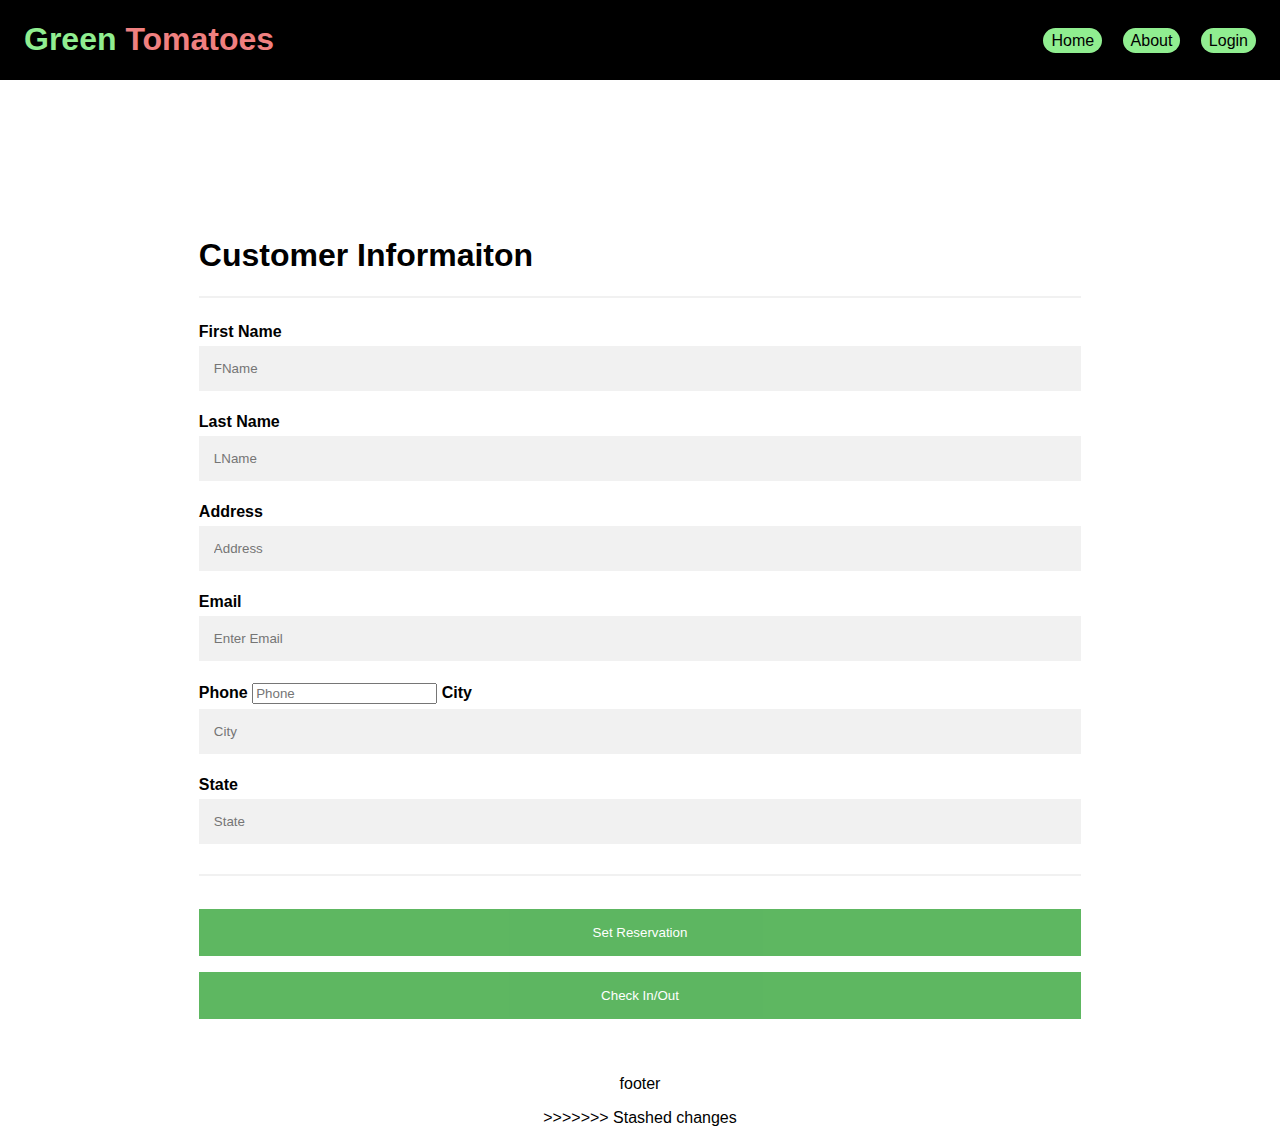
<file: CustomerInfo.html>
<<<<<<< Updated upstream

=======
<head>
  <meta name="viewport" content="width=device-width, initial-scale=1">

  <link href="./style.css" rel="stylesheet" type="text/css">
</head>

<body>
  <header>
    <h1><a id="green">Green </a><a id="red">Tomatoes</a></h1>
    <nav>
      <ul id="horizontal-list">
        <li><a href="/" class="active">Home</a></li>
        <li><a href="#">About</a></li>
        <li><a href="./login.html">Login</a></li>
      </ul>
      <h1>
        <button type="button" id="menu" onclick="mobiMenuOpen()">
          <i class="fas fa-bars"></i>
        </button>
      </h1>
    </nav>
    <div id="mobiMenu">
      <h1 id="red"><i class="fas fa-seedling"></i></h1>
      <h1 id="menuClose"><i class="fas fa-times" onclick="mobiMenuClose()"></i></h1>
    </div>
  </header>

<body onload="">

  <header>
    <h1><a id="green">Green </a><a id="red">Tomatoes</a></h1>
    <nav>
      <ul id="horizontal-list">
        <li><a href="/" class="active">Home</a></li>
        <li><a href="#about">About</a></li>
        <li><a href="/login">Login</a></li>
      </ul>
      <h1>
        <button type="button" id="menu" onclick="mobiMenuOpen()">
          <i class="fas fa-bars"></i>
        </button>
      </h1>
    </nav>
    <div id="mobiMenu">
      <h1 id="red"><i class="fas fa-seedling"></i></h1>
      <h1 id="menuClose"><i class="fas fa-times" onclick="mobiMenuClose()"></i></h1>
    </div>
  </header>

  <main>
 <form action="tbd">
      <div class="container">
        <br><br><br>
        <h1>Customer Informaiton</h1>
        <hr>

        <label for="First Name"><b>First Name</b></label>
        <input type="text" placeholder="FName" name="FName" required>

        <label for="Last Name"><b>Last Name</b></label>
        <input type="text" placeholder="LName" name="LName" required>
	
	<label for="Address"><b>Address</b></label>
        <input type="text" placeholder="Address" name="Address" required>
	
	<label for="Email"><b>Email</b></label>
        <input type="email" placeholder="Enter Email" name="email" required>

	<label for="Phone Name"><b>Phone</b></label>
        <input type="tel" placeholder="Phone" name="Phone" pattern="[0-9]{3}-[0-9]{3}-[0-9]{4}" required>

	<label for="City"><b>City</b></label>
        <input type="text" placeholder="City" name="City" required>

	<label for="State"><b>State</b></label>
        <input type="text" placeholder="State" name="State" required>	

        <hr>
        <button type="submit" class="signinbtn">Set Reservation</button>

        <button type="submit" class="signinbtn">Check In/Out</button>
      </div>


    </form>
  </main>

  <footer>
    <p>footer</p>
  </footer>
</body>

</html>
>>>>>>> Stashed changes
</file>
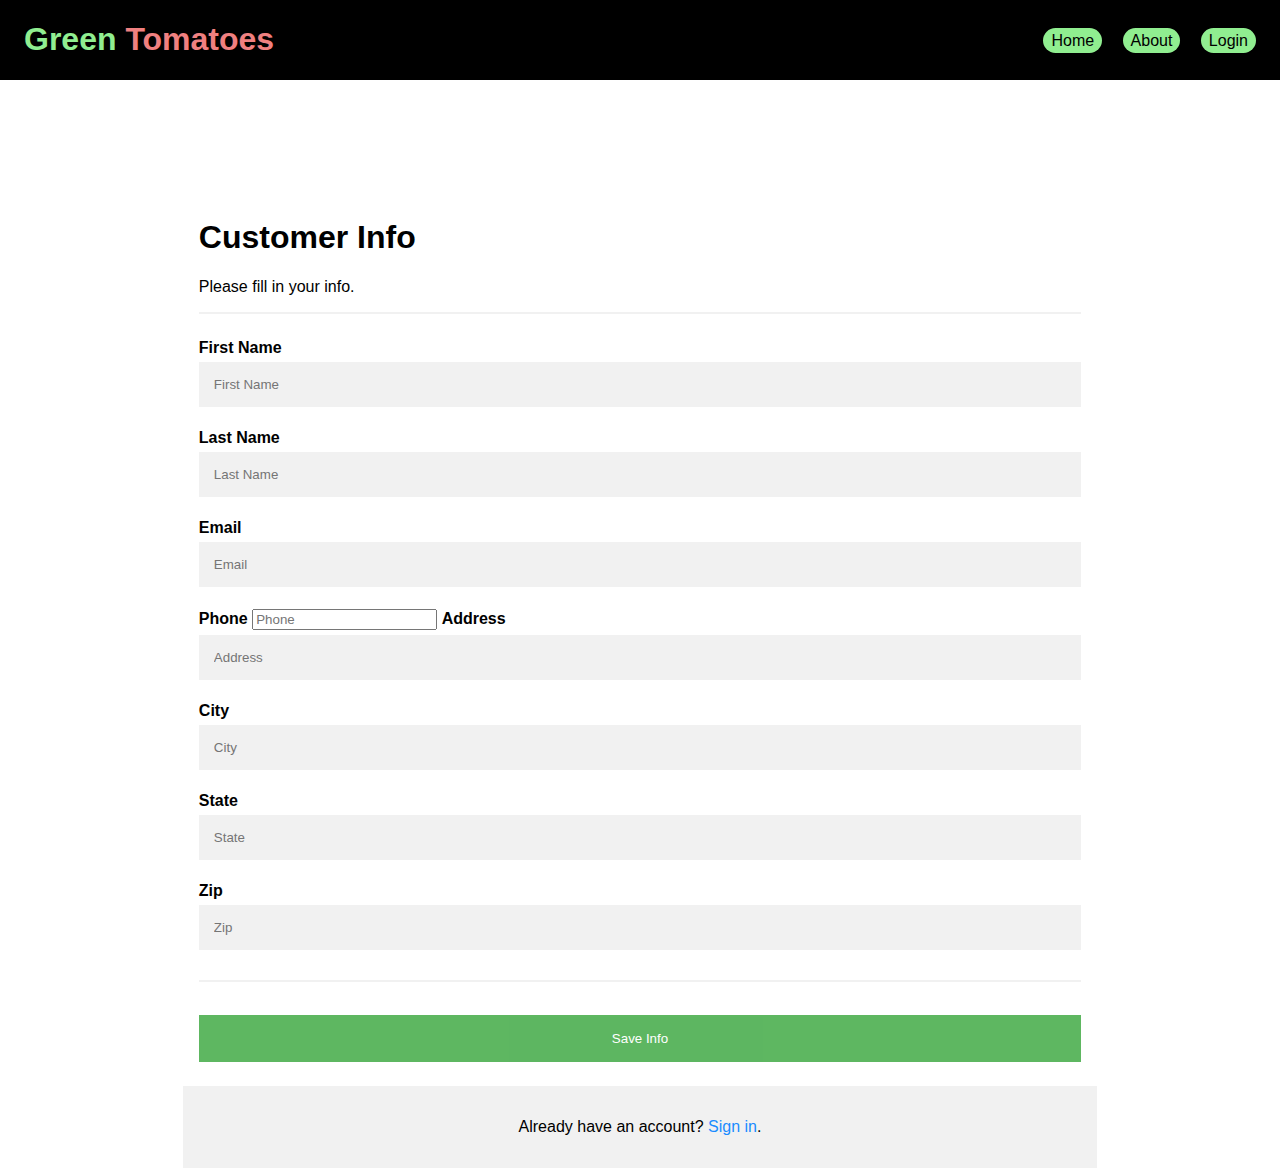
<file: customerinfo2.html>
<!DOCTYPE html>
<html>

<head>
  <meta name="viewport" content="width=device-width, initial-scale=1">

  <link rel="stylesheet" href="./style.css" />
</head>

<body>
  <header>
    <h1><a id="green">Green </a><a id="red">Tomatoes</a></h1>
    <nav>
      <ul id="horizontal-list">
        <li><a href="/" class="active">Home</a></li>
        <li><a href="#about">About</a></li>
        <li><a href="./login.html">Login</a></li>
      </ul>
      <h1>
        <button type="button" id="menu" onclick="mobiMenuOpen()">
          <i class="fas fa-bars"></i>
        </button>
      </h1>
    </nav>
    <div id="mobiMenu">
      <h1 id="red"><i class="fas fa-seedling"></i></h1>
      <h1 id="menuClose"><i class="fas fa-times" onclick="mobiMenuClose()"></i></h1>
    </div>
  </header>
  <main>
    <form action="/action_page.php">
      <div class="container">
        <br><br><br>
        <h1>Customer Info</h1>
        <p>Please fill in your info.</p>
        <hr>
		<label for="Fname"><b>First Name</b></label>
        <input type="text" placeholder="First Name" name="Fname" required>
		  <label for="Lname"><b>Last Name</b></label>
        <input type="text" placeholder="Last Name" name="Lname" required>
        <label for="email"><b>Email</b></label>
        <input type="email" placeholder="Email" name="email" required>
		  <label for="Phone"><b>Phone</b></label>
        <input type="tel" placeholder="Phone" name="Phone" pattern="[0-9]{3}-[0-9]{3}-[0-9]{4}" required>
		    <label for="address"><b>Address</b></label>
        <input type="text" placeholder="Address" name="address" required>
		    <label for="city"><b>City</b></label>
        <input type="text" placeholder="City" name="city" required>
		      <label for="state"><b>State</b></label>
        <input type="text" placeholder="State" name="state" required>
		   <label for="zip"><b>Zip</b></label>
        <input type="text" placeholder="Zip" name="zip" required>
        
        <hr>


        <button type="submit" class="registerbtn saveinfobtn">Save Info</button>
      </div>

      <div class="container signin">
        <p>Already have an account? <a href="./login.html">Sign in</a>.</p>
      </div>
    </form>
  </main>

</body>

</html>
</file>
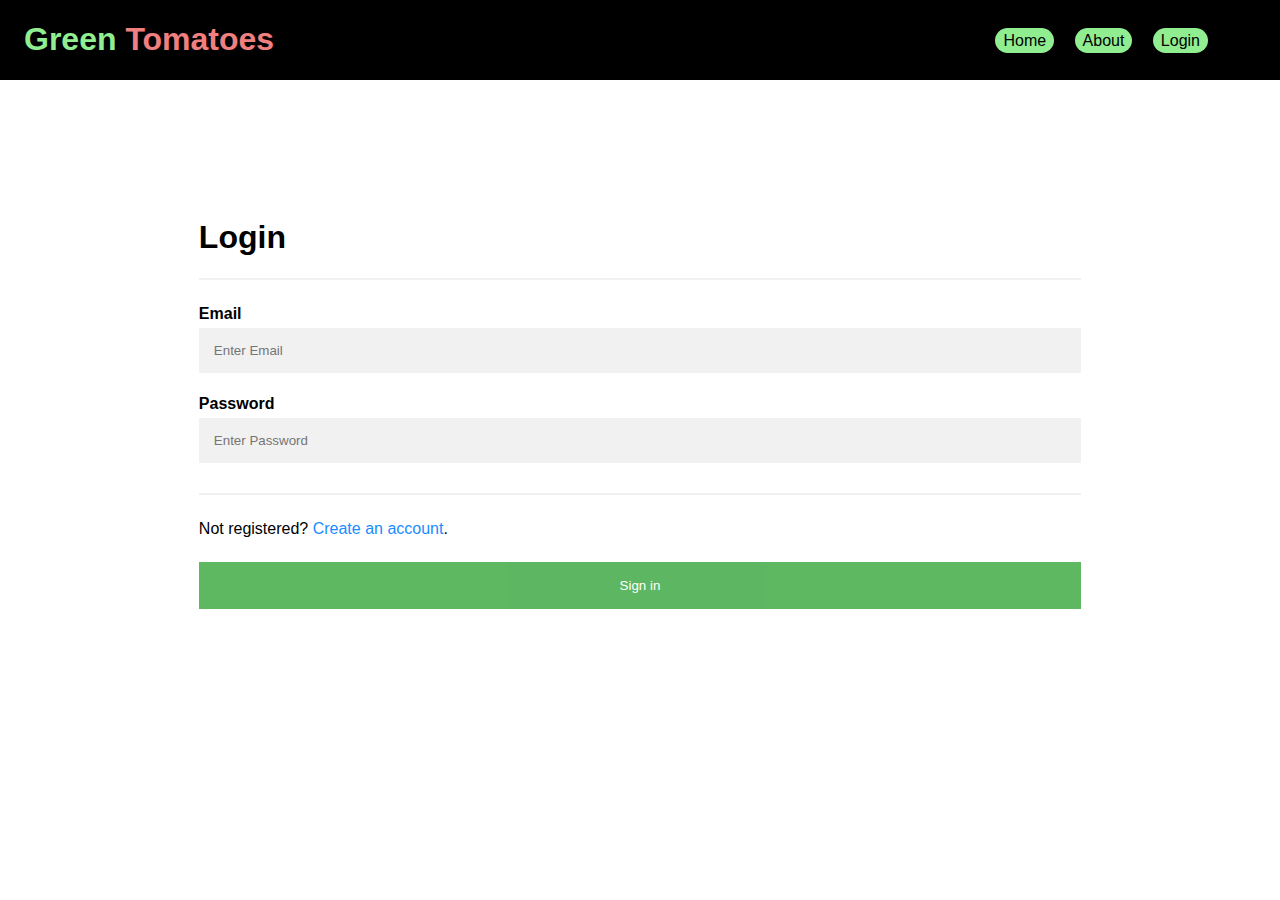
<file: login.html>
<!DOCTYPE html>
<html>

<head>
  <meta name="viewport" content="width=device-width, initial-scale=1">

  <link href="css/login.css" rel="stylesheet" type="text/css">
</head>

<body>
  <header>
    <h1><a id="green">Green </a><a id="red">Tomatoes</a></h1>
    <nav>
      <ul id="horizontal-list">
        <li><a href="/" class="active">Home</a></li>
        <li><a href="#">About</a></li>
        <li><a href="./login.html">Login</a></li>
      </ul>
      <h1>
        <button type="button" id="menu" onclick="mobiMenuOpen()">
          <i class="fas fa-bars"></i>
        </button>
      </h1>
    </nav>
    <div id="mobiMenu">
      <h1 id="red"><i class="fas fa-seedling"></i></h1>
      <h1 id="menuClose"><i class="fas fa-times" onclick="mobiMenuClose()"></i></h1>
    </div>
  </header>
  <main>
    <form action="tbd">
      <div class="container">
        <br><br><br>
        <h1>Login</h1>
        <hr>

        <label for="email"><b>Email</b></label>
        <input type="text" placeholder="Enter Email" name="email" required>

        <label for="psw"><b>Password</b></label>
        <input type="password" placeholder="Enter Password" name="psw" required>


        <hr>
        <p>Not registered? <a href="./register.html">Create an account</a>.</p>

        <button type="submit" class="signinbtn">Sign in</button>
      </div>


    </form>
  </main>

</body>

</html>
</file>
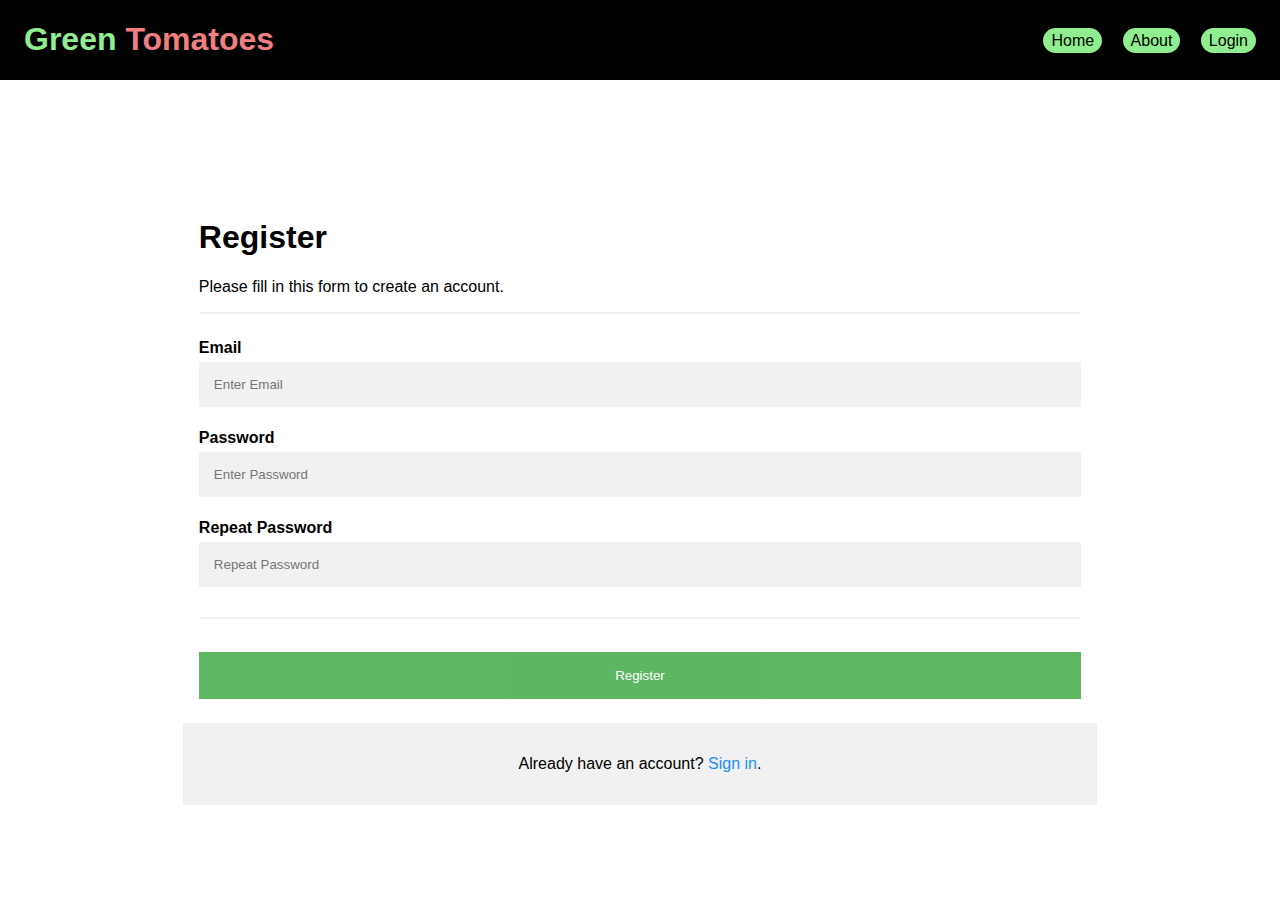
<file: register.html>
<!DOCTYPE html>
<html>

<head>
  <meta name="viewport" content="width=device-width, initial-scale=1">

  <link rel="stylesheet" href="./style.css" />
</head>

<body>
  <header>
    <h1><a id="green">Green </a><a id="red">Tomatoes</a></h1>
    <nav>
      <ul id="horizontal-list">
        <li><a href="/" class="active">Home</a></li>
        <li><a href="#about">About</a></li>
        <li><a href="./login.html">Login</a></li>
      </ul>
      <h1>
        <button type="button" id="menu" onclick="mobiMenuOpen()">
          <i class="fas fa-bars"></i>
        </button>
      </h1>
    </nav>
    <div id="mobiMenu">
      <h1 id="red"><i class="fas fa-seedling"></i></h1>
      <h1 id="menuClose"><i class="fas fa-times" onclick="mobiMenuClose()"></i></h1>
    </div>
  </header>
  <main>
    <form method="post" action="action_page.php">
      <div class="container">
        <br><br><br>
        <h1>Register</h1>
        <p>Please fill in this form to create an account.</p>
        <hr>

        <label for="email"><b>Email</b></label>
        <input type="text" placeholder="Enter Email" name="email" required>

        <label for="psw"><b>Password</b></label>
        <input type="password" placeholder="Enter Password" name="psw" required>

        <label for="psw-repeat"><b>Repeat Password</b></label>
        <input type="password" placeholder="Repeat Password" name="psw-repeat" required>
        <hr>


        <button type="submit" class="registerbtn" name="submit">Register</button>
      </div>

      <div class="container signin">
        <p>Already have an account? <a href="./login.html">Sign in</a>.</p>
      </div>
    </form>
  </main>

</body>

</html>
</file>
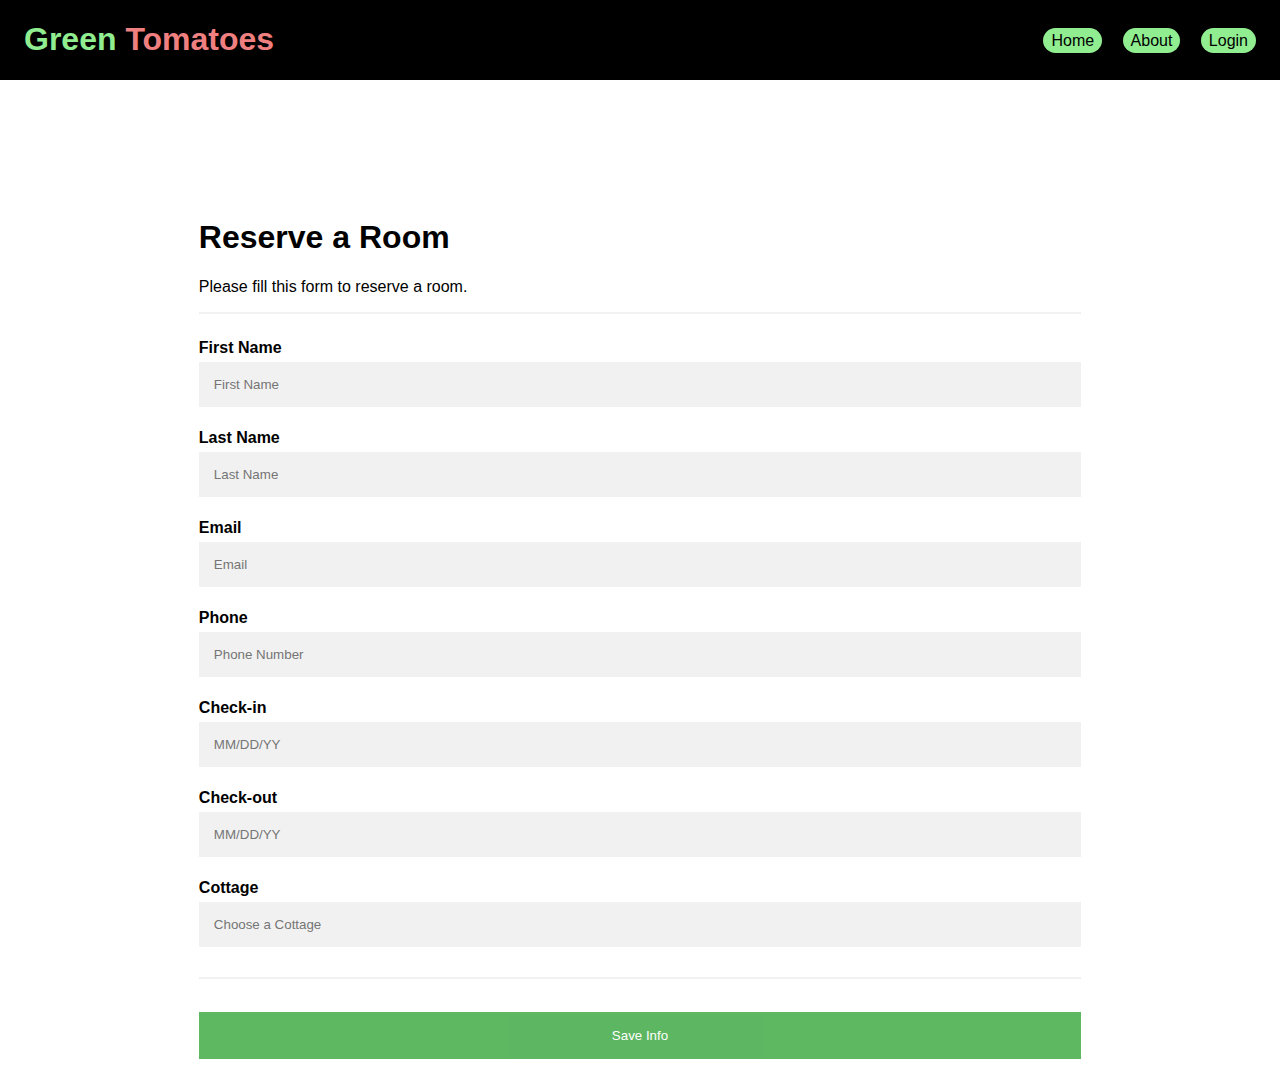
<file: reserveroom.html>
<!DOCTYPE html>
<html>

<head>
  <meta name="viewport" content="width=device-width, initial-scale=1">

  <link rel="stylesheet" href="./style.css" />
</head>

<body>
  <header>
    <h1><a id="green">Green </a><a id="red">Tomatoes</a></h1>
    <nav>
      <ul id="horizontal-list">
        <li><a href="index.php" class="active">Home</a></li>
        <li><a href="about.html">About</a></li>
        <li><a href="login.php">Login</a></li>
      </ul>
      <h1>
        <button type="button" id="menu" onclick="mobiMenuOpen()">
          <i class="fas fa-bars"></i>
        </button>
      </h1>
    </nav>
    <div id="mobiMenu">
      <h1 id="red"><i class="fas fa-seedling"></i></h1>
      <h1 id="menuClose"><i class="fas fa-times" onclick="mobiMenuClose()"></i></h1>
    </div>
  </header>
  <main>
    <form action="/action_page.php">
      <div class="container">
        <br><br><br>
        <h1>Reserve a Room</h1>
        <p>Please fill this form to reserve a room.</p>
        <hr>
        <label for="Fname"><b>First Name</b></label>
        <input type="text" placeholder="First Name" name="Fname" required>
        <label for="Lname"><b>Last Name</b></label>
        <input type="text" placeholder="Last Name" name="Lname" required>
        <label for="email"><b>Email</b></label>
        <input type="text" placeholder="Email" name="email" required>
        <label for="Phone"><b>Phone</b></label>
        <input type="text" placeholder="Phone Number" name="phone" required>
        <label for="checkin"><b>Check-in</b></label>
        <input type="text" placeholder="MM/DD/YY" name="checkin" required>
        <label for="checkout"><b>Check-out</b></label>
        <input type="text" placeholder="MM/DD/YY" name="checkin" required>
        <label for="cottage"><b>Cottage</b></label>
        <input type="text" placeholder="Choose a Cottage" name="cottage" required>


        <hr>


        <button type="submit" class="registerbtn saveinfobtn">Save Info</button>
      </div>


    </form>
  </main>

</body>

</html>
</file>
<file: style.css>
body {
  font-family: "Open Sans", sans-serif;
  color: #000000;
  display: grid;
  text-align: center;
  margin: 0;
  grid-template-rows: min-content auto auto;
}

header {
  grid-row: 1;
  color: white;
  background-color: black;
  font-size: 1em;
  display: flex;
  justify-content: space-between;
  padding-left: 1.5em;
  padding-right: 1.5em;
  position: fixed;
  top: 0;
  width: 100%;
}

* {
  box-sizing: border-box;
}

/* Add padding to containers */
.container {
  padding: 16px;
  background-color: white;
}

/* Full-width input fields */
input[type="text"],
input[type="email"],
input[type="password"] {
  width: 100%;
  padding: 15px;
  margin: 5px 0 22px 0;
  display: inline-block;
  border: none;
  background: #f1f1f1;
}

input[type="text"]:focus,
input[type="email"]:focus,
input[type="password"]:focus {
  background-color: #ddd;
  outline: none;
}

/* Overwrite default styles of hr */
hr {
  border: 1px solid #f1f1f1;
  margin-bottom: 25px;
}

/* Set a style for the submit button */
.signinbtn,
.registerbtn {
  background-color: #4caf50;
  color: white;
  padding: 16px 20px;
  margin: 8px 0;
  border: none;
  cursor: pointer;
  width: 100%;
  opacity: 0.9;
}

.signinbtn:hover,
.registerbtn:hover {
  opacity: 1;
}

/* Add a blue text color to links */
a {
  color: dodgerblue;
}

/* Set a grey background color and center the text of the "sign in" section */
.signin {
  background-color: #f1f1f1;
  text-align: center;
}

#green {
  color: lightgreen;
}

#red {
  color: lightcoral;
}

nav ul {
  list-style: none;
  padding-top: 1em;
}

nav ul li {
  display: inline;
  background-color: #90ee90;
  padding: 0.25em 0.5em 0.25em 0.5em;
  margin-left: 1em;
  border-radius: 50px;
}

nav #menu,
header #mobiMenu,
#mobiMenu nav ul,
#menuClose {
  display: none;
}

nav ul li a:link,
nav ul li a:visited {
  color: black;
  background-color: transparent;
  text-decoration: none;
}

nav ul li:focus,
nav ul li:hover,
nav ul li:active {
  background-color: #f08080;
  text-decoration: none;
}

nav ul li a:focus,
nav ul li a:hover,
nav ul li a:active {
}

main {
  grid-row: 2;
  display: grid;
  grid-template-columns: 1fr 5fr 1fr;
  text-align: left;
  padding-top: 8em;

  /*
  background-image: linear-gradient(to top, white, transparent),
    url(./media/land.jfif);
  background-size: cover;
  background-repeat: no-repeat;
  background-position: center;*/
}

main * {
  grid-column: 2;
}

#slideshow-container {
  max-width: 950px;
  margin: 0 auto;
  padding: 20px;
}

#slides {
  width: 100%;
  height: auto;
  border: 5px solid black;
  border-radius: 2em;
}

main #welcome {
  text-align: center;
  padding-bottom: 5em;
  height: 100%;
}

main h3 {
  text-align: center;
}

main #welcome h3 {
  margin-bottom: -0.5em;
}

main #welcome #morebtn,
main #reshead {
  margin-top: 2em;
}

main #resCard {
  background-color: whitesmoke;
  border: 2.5px solid gray;
  border-radius: 1em;
  margin-top: 1em;
  margin-bottom: 1em;
}

main #resCard #resimg {
  object-fit: cover;
  width: 100%;
  height: 30vw;
  border-bottom: 2.5px solid gray;
  border-top-left-radius: 0.8em;
  border-top-right-radius: 0.8em;
}

main #resCard h4,
main #resCard p {
  padding-left: 1em;
  padding-right: 1em;
}

/* Set the size of the div element that contains the map */
#map {
  height: 400px;
  /* The height is 400 pixels */
  width: 100%;
  /* The width is the width of the web page */
}

footer {
  grid-row: 3;
}

a:link,
a:visited {
  color: #1a8cff;
  background-color: transparent;
  text-decoration: none;
}

a:focus,
a:hover,
a:active {
  color: #50b347;
  background-color: transparent;
  text-decoration: none;
}

@media (max-width: 750px) {
  nav {
    padding-top: 5px;
  }

  nav ul {
    display: none;
  }

  nav #menu {
    display: inline;
    font-size: 35px;
  }

  nav button {
    background-color: black;
    color: white;
    border: none;
  }

  header #mobiMenu {
    background-color: black;
    width: 100%;
    margin-left: -1.5em;
    padding-left: 1.5em;
    padding-right: 1.5em;
    justify-content: space-between;
    animation-name: mobiMenuOpen;
    animation-duration: 1s;
  }

  #mobiMenu nav ul {
    display: inline-block;
    list-style: none;
    padding-top: 1em;
    margin-left: -4em;
  }

  #mobiMenu nav ul li {
    float: inline-start;
  }

  #menuClose {
    display: inline-block;
  }

  #slides {
    display: block;
    width: 175%;
    margin-left: -50%;
    height: auto;
  }

  @keyframes mobiMenuOpen {
    from {
      margin-left: 100%;
    }

    to {
      margin-left: -1.5em;
    }
  }

  @keyframes mobiMenuClose {
    from {
      margin-left: -1.5em;
    }

    to {
      margin-left: 100%;
    }
  }

  main {
    grid-template-columns: 1fr 10fr 1fr;
    padding-top: 6em;
  }
}
</file>
<file: css/login.css>
body {
  font-family: 'Open Sans', sans-serif;
  color: #000000;
  display: grid;
  text-align: center;
  margin: 0;
  grid-template-rows: min-content auto auto;
}
header {
  grid-row: 1;
  color: white;
  background-color: black;
  font-size: 1em;
  display: flex;
  justify-content: space-between;
  padding-left: 1.5em;
  padding-right: 1.5em;
  position: fixed;
  top: 0;
  width: 100%;
}

* {
  box-sizing: border-box;
}

/* Add padding to containers */
.container {
  padding: 16px;
  background-color: white;
}

/* Full-width input fields */
input[type=text], input[type=password] {
  width: 100%;
  padding: 15px;
  margin: 5px 0 22px 0;
  display: inline-block;
  border: none;
  background: #f1f1f1;
}

input[type=text]:focus, input[type=password]:focus {
  background-color: #ddd;
  outline: none;
}

/* Overwrite default styles of hr */
hr {
  border: 1px solid #f1f1f1;
  margin-bottom: 25px;
}

/* Set a style for the submit button */
.signinbtn {
  background-color: #4CAF50;
  color: white;
  padding: 16px 20px;
  margin: 8px 0;
  border: none;
  cursor: pointer;
  width: 100%;
  opacity: 0.9;
}

.registerbtn:hover {
  opacity: 1;
}

/* Add a blue text color to links */
a {
  color: dodgerblue;
}

/* Set a grey background color and center the text of the "sign in" section */
.signin {
  background-color: #f1f1f1;
  text-align: center;
}


#green {
  color: lightgreen;
}

#red {
  color: lightcoral;
}

nav {
  margin-right: 3em;
}

nav ul {
  list-style: none;
  padding-top: 1em;
}

nav ul li {
  display: inline;
  background-color: #90ee90;
  padding: 0.25em 0.5em 0.25em 0.5em;
  margin-left: 1em;
  border-radius: 50px;
}

nav #menu,
header #mobiMenu {
  display: none;
}

nav ul li a:link,
nav ul li a:visited {
  color: black;
  background-color: transparent;
  text-decoration: none;
}

nav ul li:focus,
nav ul li:hover,
nav ul li:active {
  background-color: #f08080;
  text-decoration: none;
}

nav ul li a:focus,
nav ul li a:hover,
nav ul li a:active {}

main {
    grid-row: 2;
    display: grid;
    grid-template-columns: 1fr 5fr 1fr;
    text-align: left;
    padding-top: 8em;
    right: 0%;

  /*
  background-image: linear-gradient(to top, white, transparent),
    url(./media/land.jfif);
  background-size: cover;
  background-repeat: no-repeat;
  background-position: center;*/
}

main * {
  grid-column: 2;
}

footer {
  grid-row: 3;
}

a:link,
a:visited {
  color: #1a8cff;
  background-color: transparent;
  text-decoration: none;
}

a:focus,
a:hover,
a:active {
  color: #50b347;
  background-color: transparent;
  text-decoration: none;
}

@media (max-width: 750px) {
  nav {
    padding-top: 5px;
  }

  nav ul {
    display: none;
  }

  nav #menu {
    display: inline;
    font-size: 35px;
  }

  nav button {
    background-color: black;
    color: white;
    border: none;
  }

  header #mobiMenu {
    background-color: black;
    width: 100%;
    margin-left: -1.5em;
    padding-left: 1.5em;
    justify-content: space-between;
    animation-name: mobiMenuOpen;
    animation-duration: 1s;
  }

  @keyframes mobiMenuOpen {
    from {
      margin-left: 100%;
    }

    to {
      margin-left: -1.5em;
    }
  }

  @keyframes mobiMenuClose {
    from {
      margin-left: -1.5em;
    }

    to {
      margin-left: 100%;
    }
  }

  header #menuClose {
    margin-right: 3em;
  }
</file>
